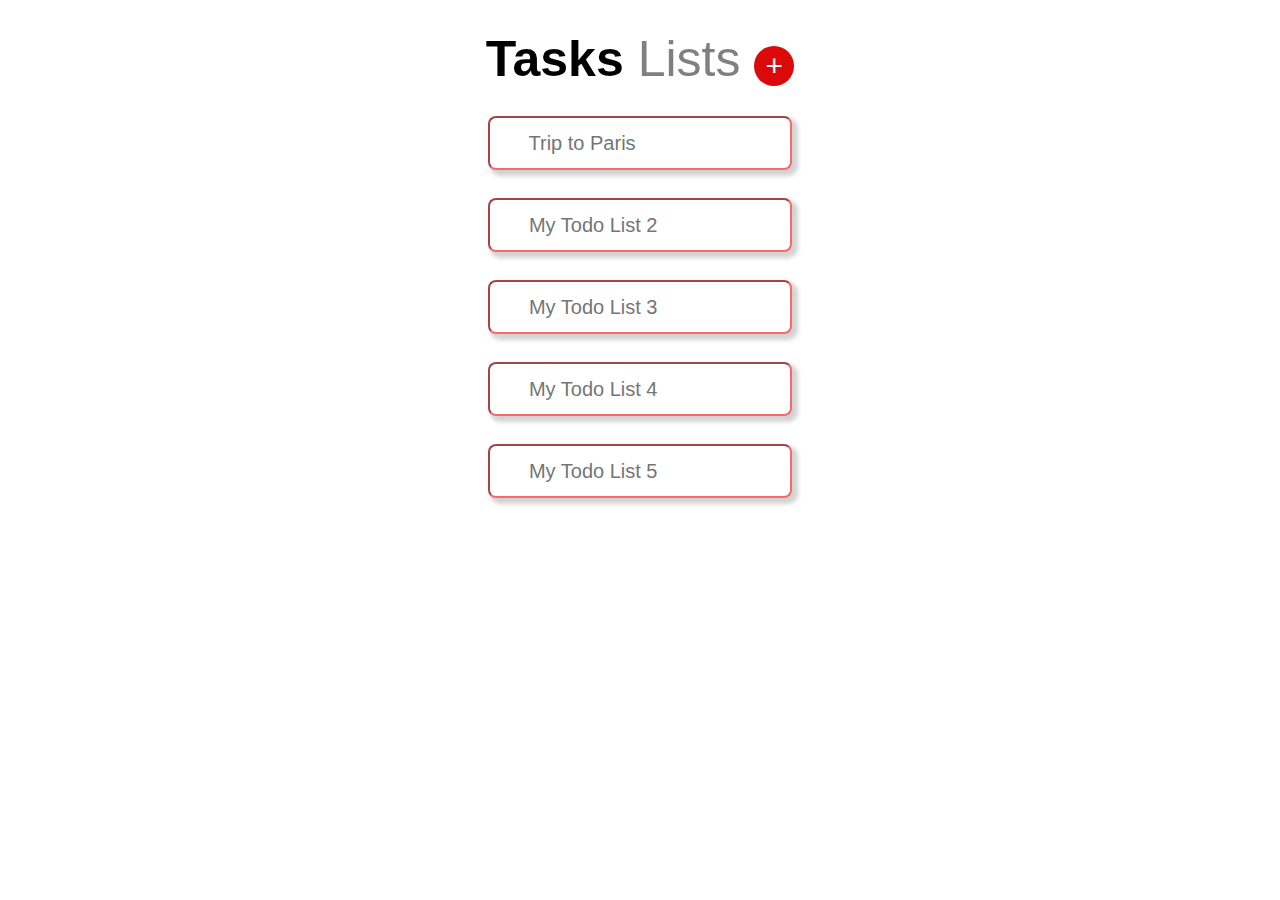
<file: index.html>
<!DOCTYPE html>
<html>
    <head>
        <title>TodoList-UX</title>
        <meta name="viewport" content="width=device-width, initial-scale=1.0">
        <link rel="stylesheet" href="todoui.css">
   </head>
    <body>
        <div class="container">
           
           <br> <div class="card">
                <div  class="main-headings">
                    <p> <span class="task"><b>Tasks</b></span> <span class="lists">  Lists</span> <span><button class="add"><a class="add2" href="todouip1.html"> + </a></button></span></p>                </div><br>
                <div class="heading"><form>
                    <label for=""></label>
                     <input class="placeholder" type="text" placeholder="       Trip to Paris">
                    </form>
                </div><br>
                <div class="heading"><form>
                    <label for=""></label>
                     <input class="placeholder" type="text" placeholder="       My Todo List 2">
                    </form>
                </div><br>
                <div class="heading"><form>
                    <label for=""></label>
                     <input class="placeholder" type="text" placeholder="       My Todo List 3">
                    </form>
                </div><br>
                <div class="heading"><form>
                    <label for=""></label>
                     <input class="placeholder" type="text" placeholder="       My Todo List 4">
                    </form>
                </div><br>
                <div class="heading"><form>
                    <label for=""></label>
                     <input class="placeholder" type="text" placeholder="       My Todo List 5">
                    </form>
            </div> 
         </div>  
    </body>
</html>
</file>
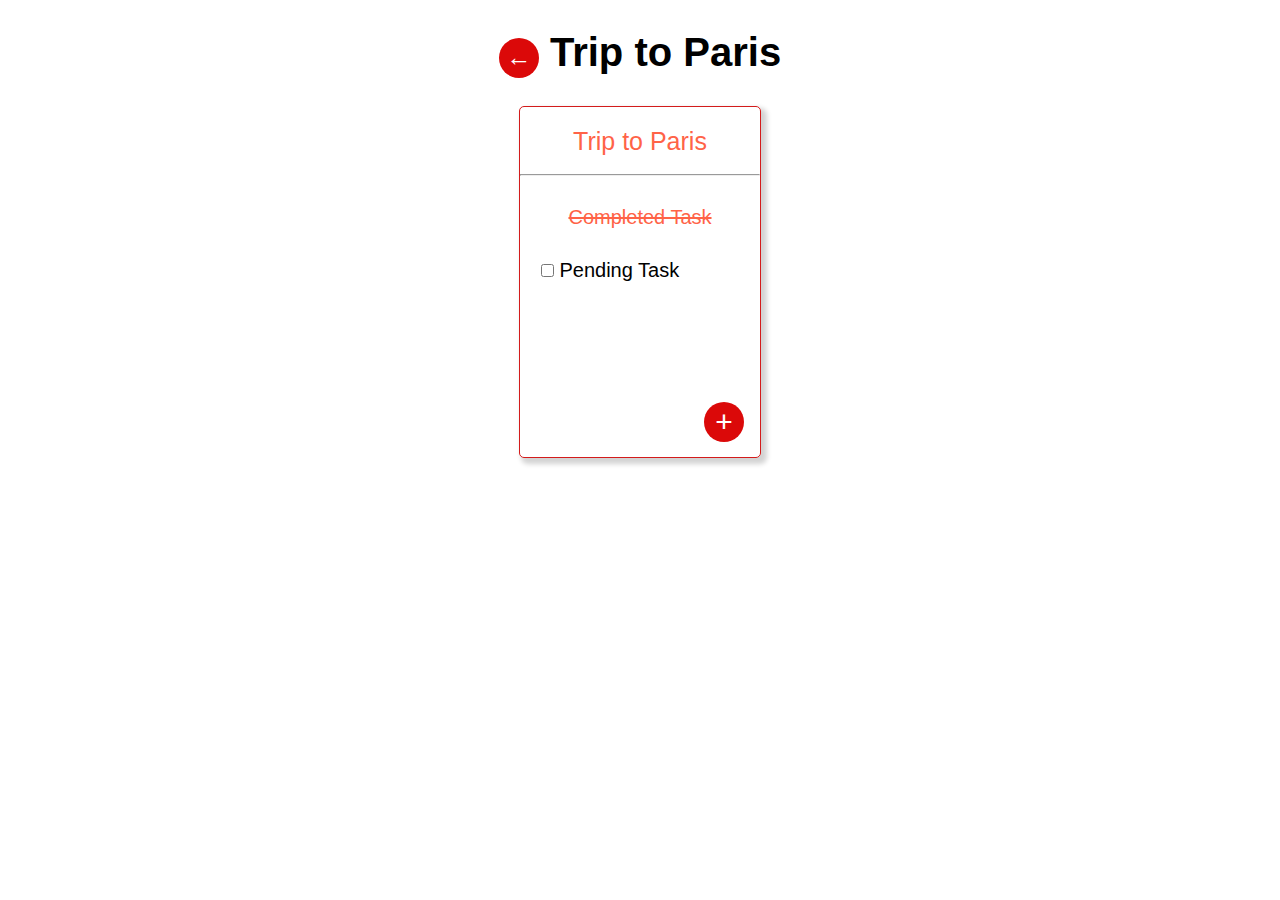
<file: todouip1.html>
<!DOCTYPE html>
<html>
    <head>
        <title>TodoList-UX</title>
        <meta name="viewport" content="width=device-width, initial-scale=1.0">
        <link rel="stylesheet" href="todouip1.css ">
   </head>
    <body>
        <div class="container">
           
           <br> <div class="card">
            <div class="main-heading"><button class="backbtn"><a class="back2" href="index.html"> ← </a> </button><b> Trip to Paris</b></div> <br>
            <div class="container-card">
                <div class="subheading">Trip to Paris</div><br>
                <hr>
                <div class="completed-task"> Completed Task</div>
                <div class="pendingtask"><input type="checkbox" name="Pending Task"> Pending Task</input></div>
                <div><button class="addbtn"> <a class="add2" href="todouip2.html"> + </a> </button></div>
            </div>
            </div> 
         </div>  
    </body>
</html>
</file>
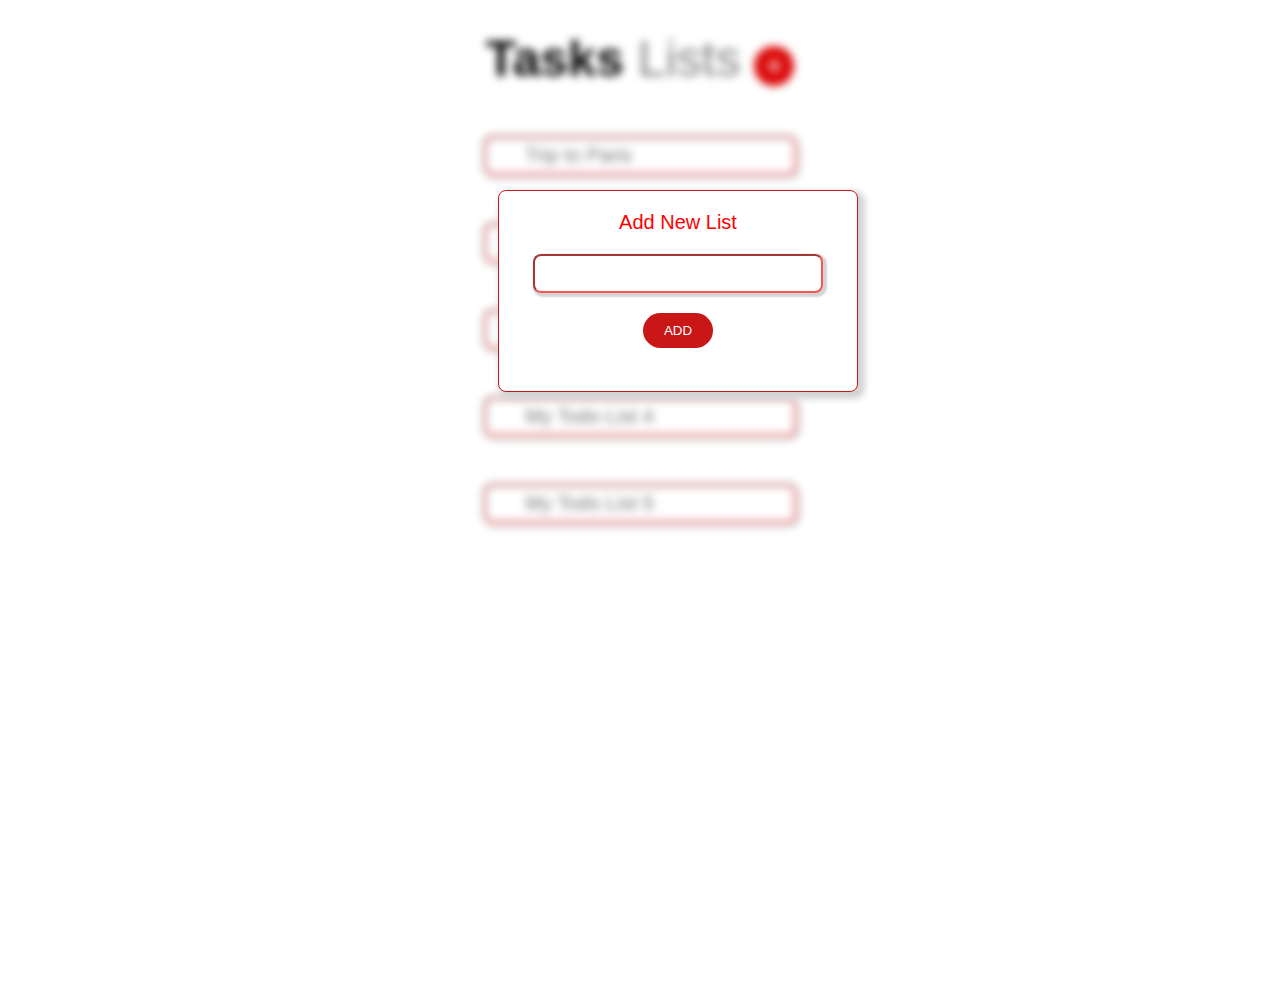
<file: todouip2.html>
<!DOCTYPE html>
<html>
    <head>
        <title>TodoList-UX</title>
        <meta name="viewport" content="width=device-width, initial-scale=1.0">
        <link rel="stylesheet" href="todouip2.css">
   </head>
    <body>
         <div class="notshow">
         <div class="container" >
           
           <br> <div class="card">
                <div  class="main-headings">
                    <p> <span class="task"><b>Tasks</b></span> <span class="lists">  Lists</span> <span><button class="add"><a class="add2" href="todouip1.html"> + </a></button></span></p>                </div><br>
                <div class="heading"><form>
                    <label for=""></label>
                     <input class="placeholder" type="text" placeholder="       Trip to Paris">
                    </form>
                </div><br>
                <div class="heading"><form>
                    <label for=""></label>
                     <input class="placeholder" type="text" placeholder="       My Todo List 2">
                    </form>
                </div><br>
                <div class="heading"><form>
                    <label for=""></label>
                     <input class="placeholder" type="text" placeholder="       My Todo List 3">
                    </form>
                </div><br>
                <div class="heading"><form>
                    <label for=""></label>
                     <input class="placeholder" type="text" placeholder="       My Todo List 4">
                    </form>
                </div><br>
                <div class="heading"><form>
                    <label for=""></label>
                     <input class="placeholder" type="text" placeholder="       My Todo List 5">
                    </form>
                 </div> 
            </div> 
         </div>
         </div>

         <div class="container1">
           
            <br> <div class="card1">
                    <div class="addnew"> Add New List</div>
                    <div><form >
                        <input type="text" placeholder="" class="placeholder">
                    </form></div>
                    <div><button class="addbtn"> <a class="add2" href="todouip3.html"> ADD </a> </button></div>
                </div>
        </div>
        </body>
</html>
</file>
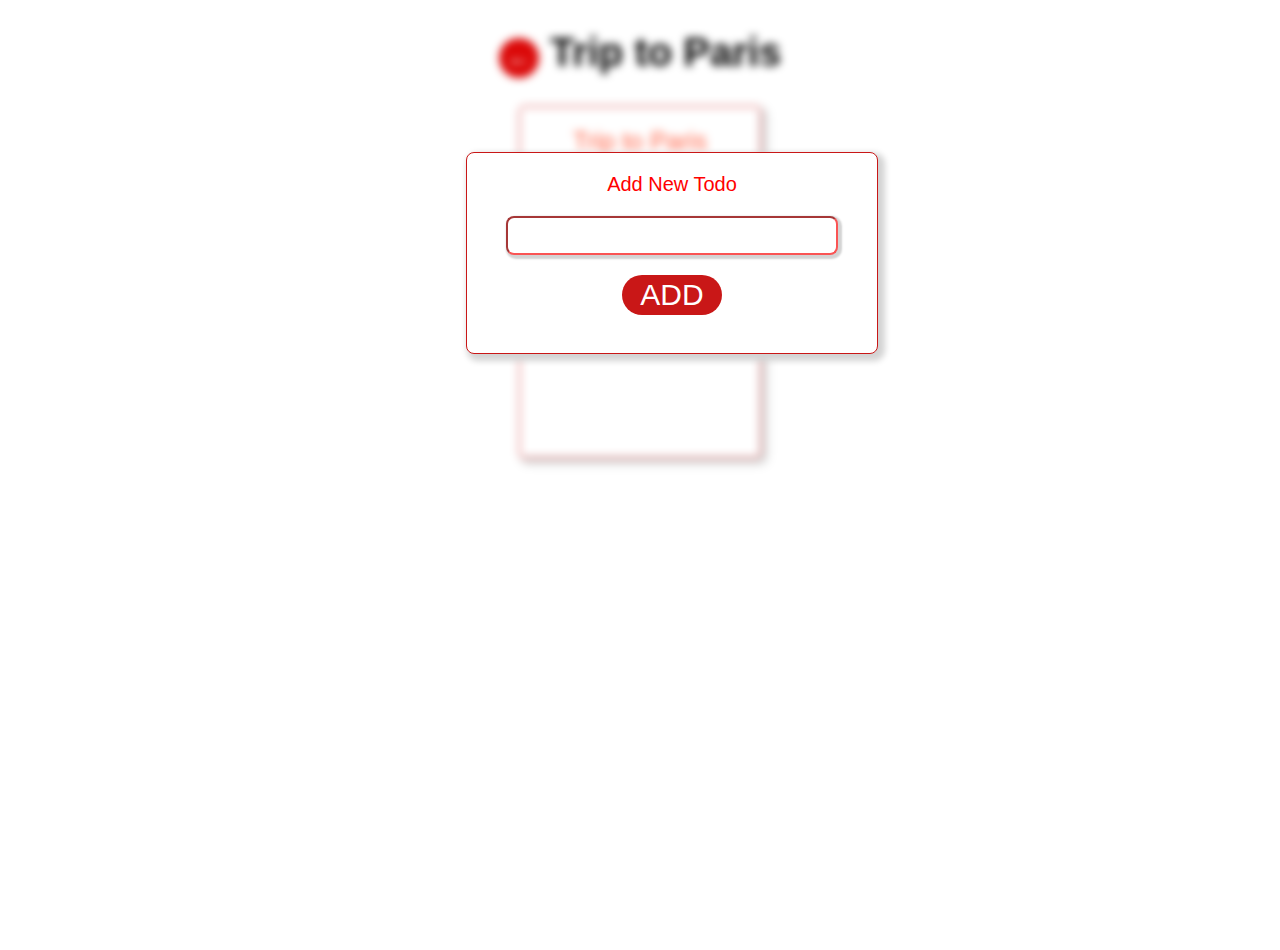
<file: todouip3.html>
<!DOCTYPE html>
<html>
    <head>
        <title>TodoList-UX</title>
        <meta name="viewport" content="width=device-width, initial-scale=1.0">
        <link rel="stylesheet" href="todouip3.css ">
    </head>
    <body>
        <div class="notshow">
        <div class="container">
           
            <br> <div class="card">
             <div class="main-heading"><button class="backbtn"><a class="back2" href="index.html"> ← </a> </button><b> Trip to Paris</b></div> <br>
             <div class="container-card">
                 <div class="subheading">Trip to Paris</div><br>
                 <hr>
                 <div class="completed-task"> Completed Task</div>
                 <div class="pendingtask"><input type="checkbox" name="Pending Task"> Pending Task</input></div>
                 <div><button class="addbtn"> <a class="add2" href="todouip2.html"> + </a> </button></div>
             </div>
             </div> 
          </div>  
        </div>


        <div class="container1">
           
            <br> <div class="card1">
                    <div class="addnew"> Add New Todo</div>
                    <div><form >
                        <input type="text" placeholder="" class="placeholder">
                    </form></div>
                    <div><button class="addbtn"> <a class="add2" href="index.html"> ADD </a> </button></div>
                </div>
        </div>   
    </body>
</html>
</file>
<file: todoui.css>
@media screen and (max-width:320px  ) and (max-width:380px) {
    body{
        flex-direction: column;
        }
}


*{
    margin: 0%;
    padding: 0;
}

.container{
    width: 100%;
    height: 100vh;
    font-family:"adobe-clean", sans-serif;
    background-color:white;
    display: flex;
    text-align: center;
    justify-content: center;
}


.card{
    width: 50%;
    height: 700px;
    background-color: white;

}

.main-headings{
    margin-top: 30px;
    font-size: 50px;
    align-items: center;
}

.heading{
    text-align: center;
    margin-top: 10px;
}

.placeholder{
    height: 50px;
    width: 300px;
    border-radius: 8px;
    border-color: rgb(245, 107, 107);
    font-size: 20px;
    box-shadow: 4px 4px 4px 2px lightgrey;
}

.lists{
    color: gray;
    font-family:  "adobe-clean", sans-serif;
}

.add{
    width: 40px;
    height:40px;
    background-color: rgb(219, 9, 9);
    border-radius: 50%;
    border: none;
    color: white;
    font-size: 30px;
}

.add2{
    color: white;
    text-decoration: none;
}
</file>
<file: todouip1.css>
@media screen and (max-width:320px  ) and (max-width:380px) {
    body{
        flex-direction: column;
        }
}


*{
    margin: 0%;
    padding: 0;
}

.container{
    width: 100%;
    height: 100vh;
    font-family:"adobe-clean", sans-serif;
    display: flex;
    text-align: center;
    justify-content: center;
}

.card{
    width: 100%;
    height: 700px;
    background-color: white;

}
.main-heading{
    margin-top: 30px;
    font-size: 40px;
    align-items: center;
}

.container-card{
    display: inline-block;
    flex-direction: column;
    width: 240px;
    height: 350px;
    margin: auto;
    margin-top: 10px;
    border: 1px solid rgb(211, 27, 27);
    border-radius: 5px;
    box-shadow:  4px 4px 5px 2px lightgray;

}
.subheading{
    margin-top: 20px;
    color: tomato;
    font-size: 25px;
}

.completed-task{
    margin-top: 30px;
    color: tomato;
    font-size: 20px;
    text-decoration: line-through;
    font-weight : 500;
}
.pendingtask{
    margin-top: 30px;
    margin-left: -60px;
    font-size: 20px;
}
.addbtn{
    margin-top: 120px;
    margin-left: 70%;
    width: 40px;
    height:40px;
    background-color: rgb(219, 9, 9);
    border-radius: 50%;
    border: none;
    color: white;
    font-size: 30px;
}
.backbtn{
    width: 40px;
    height:40px;
    background-color: rgb(219, 9, 9);
    border-radius: 50%;
    border: none;
    color: white;
    font-size: 25px;
}

.back2{
    color: white;
    text-decoration: none;
}

.add2{
    color: white;
    text-decoration: none;
 }
</file>
<file: todouip2.css>
@media screen and (max-width:320px  ) and (max-width:380px) {
    body{
        flex-direction: column;
        }
}


*{
    margin: 0%;
    padding: 0;
}

.container{
    width: 100%;
    height: 100vh;
    font-family:"adobe-clean", sans-serif;
    background-color:white;
    display: flex;
    text-align: center;
    justify-content: center;
}


.card{
    width: 30%;
    height: 700px;
    background-color: white;

}

.main-headings{
    margin-top: 30px;
    font-size: 50px;
    align-items: center;
}

.heading{
    text-align: center;
    margin-top: 10px;
}

.placeholder{
    height: 50px;
    width: 300px;
    border-radius: 8px;
    border-color: rgb(245, 107, 107);
    font-size: 20px;
    box-shadow: 4px 4px 4px 2px lightgrey;
}

.lists{
    color: gray;
    font-family:  "adobe-clean", sans-serif;
}

.add{
    width: 40px;
    height:40px;
    background-color: rgb(219, 9, 9);
    border-radius: 50%;
    border: none;
    color: white;
    font-size: 30px;
}

.add2{
    color: white;
    text-decoration: none;
}


.notshow{
    filter: blur(4px);
    -webkit-filter: blur(4px);
}


.container1{
    width: 70%;
    height: 100%;
    font-family:"adobe-clean", sans-serif;
    display: flex;
    text-align: center;
    justify-content: center;
    position: absolute;
    top: 100px;
    left: 230px;
}

.card1{
    margin-top: 10%;
    width: 40%;
    height: 200px;
    border: 1px solid rgb(201, 23, 23);
    border-radius: 8px;
    box-shadow: 4px 4px  6px 3px lightgrey;
    background-color: white;
}
.addnew{
    margin-top: 20px;
    color: red;
    font-size: 20px;
}

.placeholder{
    margin-top: 20px;
    height: 35px;
    width: 80%;
    border-radius: 8px;
    border-color:rgb(250, 84, 84);
    font-size: 20px;
    box-shadow: 2px 2px 2px 2px lightgrey;
}

.addbtn{
    margin-top: 20px;
    width: 70px;
    height: 35px;
    color: white;
    border: none;
    border-radius: 20px;
    background-color: rgb(201, 23, 23);
}

.add2{
    color: white;
    text-decoration: none;
 }
</file>
<file: todouip3.css>
@media screen and (max-width:320px  ) and (max-width:380px) {
    body{
        flex-direction: column;
        }
}


*{
    margin: 0%;
    padding: 0;

}


.container{
    width: 100%;
    height: 100vh;
    font-family:"adobe-clean", sans-serif;
    display: flex;
    text-align: center;
    justify-content: center;
}

.card{
    width: 100%;
    height: 700px;
    background-color: white;

}
.main-heading{
    margin-top: 30px;
    font-size: 40px;
    align-items: center;
}

.container-card{
    display: inline-block;
    flex-direction: column;
    width: 240px;
    height: 350px;
    margin: auto;
    margin-top: 10px;
    border: 1px solid rgb(211, 27, 27);
    border-radius: 5px;
    box-shadow:  4px 4px 5px 2px lightgray;

}
.subheading{
    margin-top: 20px;
    color: tomato;
    font-size: 25px;
}

.completed-task{
    margin-top: 30px;
    color: tomato;
    font-size: 20px;
    text-decoration: line-through;
    font-weight : 500;
}
.pendingtask{
    margin-top: 30px;
    margin-left: -60px;
    font-size: 20px;
}
.addbtn{
    margin-top: 120px;
    margin-left: 70%;
    width: 40px;
    height:40px;
    background-color: rgb(219, 9, 9);
    border-radius: 50%;
    border: none;
    color: white;
    font-size: 30px;
}
.backbtn{
    width: 40px;
    height:40px;
    background-color: rgb(219, 9, 9);
    border-radius: 50%;
    border: none;
    color: white;
    font-size: 25px;
}

.back2{
    color: white;
    text-decoration: none;
}

.add2{
    color: white;
    text-decoration: none;
 }

 .notshow{
    filter: blur(4px);
    -webkit-filter: blur(4px);
}


.container1{
    width: 80%;
    height: 100%;
    font-family:"adobe-clean", sans-serif;
    display: flex;
    text-align: center;
    justify-content: center;
    position: absolute;
    top: 50px;
    left: 160px;
   
}

.card1{
    margin-top: 10%;
    width: 40%;
    height: 200px;
    border: 1px solid rgb(201, 23, 23);
    border-radius: 8px;
    box-shadow: 4px 4px  6px 3px lightgrey;
    background-color: white;
}
.addnew{
    margin-top: 20px;
    color: red;
    font-size: 20px;
}

.placeholder{
    margin-top: 20px;
    height: 35px;
    width: 80%;
    border-radius: 8px;
    border-color:rgb(250, 84, 84);
    font-size: 20px;
    box-shadow: 2px 2px 2px 2px lightgrey;
}

.addbtn{
    margin-top: 20px;
    width: 100px;
    height: 40px;
    color: white;
    border: none;
    border-radius: 20px;
    background-color: rgb(201, 23, 23);
    margin: auto;
    margin-top: 20px;
}

.add2{
    color: white;
    text-decoration: none;
}
</file>
